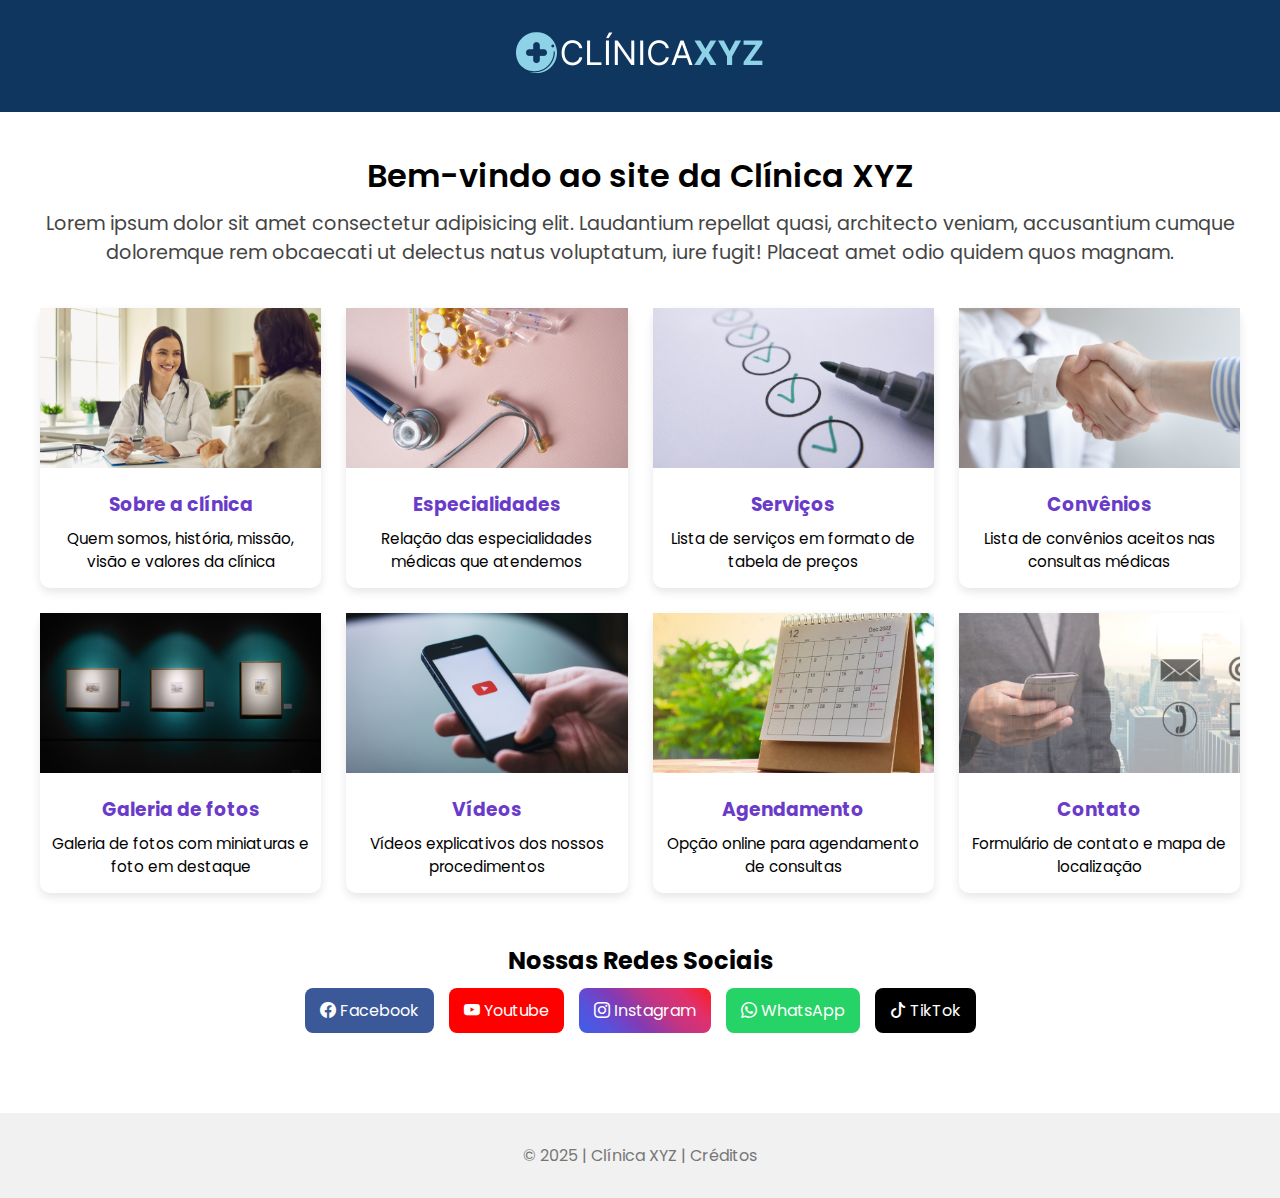
<file: aulas/index.html>
<!DOCTYPE html>
<html lang="pt-BR">
<head>
    <meta charset="UTF-8">
    <meta name="viewport" content="width=device-width, initial-scale=1.0">
    <title>Clínica XYZ - Atendimento médico em Limeira</title>
    <meta name="description" content="Clínica com atendimento em várias especialidades médicas na cidade de Limeira">
    <link rel="stylesheet" href="style.css">    
    <!-- <style>
        p{
            color: blue;
        }
    </style> -->
</head>
<body>
    <!-- Esta seção é o cabeçalho -->
    <header>
        <img src="imagens/logo.png" alt="Logo da clínica XYZ">
    </header>
    
    <main>
        <section class="destaque">
            <h1>Bem-vindo ao site da Clínica XYZ</h1>
            <p>Lorem ipsum dolor sit amet consectetur adipisicing elit. Laudantium repellat quasi, architecto veniam, accusantium cumque doloremque rem obcaecati ut delectus natus voluptatum, iure fugit! Placeat amet odio quidem quos magnam.</p>
        </section>

        <section class="grid-home">
            <a href="clinica.html">
                <div class="card">
                    <img src="imagens/clinica.png" alt="Imagem do card da página clínica">
                    <h3>Sobre a clínica</h3>
                    <p>Quem somos, história, missão, visão e valores da clínica</p>
                </div>
            </a>

            <a href="especialidades.html">
                <div class="card">
                    <img src="imagens/especialidades.png" alt="Imagem do card da página especialidades">
                    <h3>Especialidades</h3>
                    <p>Relação das especialidades médicas que atendemos</p>
                </div>
            </a>

            <a href="servicos.html">
                <div class="card">
                    <img src="imagens/servicos.png" alt="Imagem do card da página serviços">
                    <h3>Serviços</h3>
                    <p>Lista de serviços em formato de tabela de preços</p>
                </div>
            </a>

            <a href="convenios.html">
                <div class="card">
                    <img src="imagens/convenios.png" alt="Imagem do card da página convênios">
                    <h3>Convênios</h3>
                    <p>Lista de convênios aceitos nas consultas médicas</p>
                </div>
            </a>

            <a href="fotos.html">
                <div class="card">
                    <img src="imagens/fotos.png" alt="Imagem do card da página galeria de fotos">
                    <h3>Galeria de fotos</h3>
                    <p>Galeria de fotos com miniaturas e foto em destaque</p>
                </div>
            </a>

            <a href="videos.html">
                <div class="card">
                    <img src="imagens/videos.png" alt="Imagem do card da página vídeos">
                    <h3>Vídeos</h3>
                    <p>Vídeos explicativos dos nossos procedimentos</p>
                </div>
            </a>

            <a href="agendamento.html">
                <div class="card">
                    <img src="imagens/agendamento.png" alt="Imagem do card da página agendamentos">
                    <h3>Agendamento</h3>
                    <p>Opção online para agendamento de consultas</p>
                </div>
            </a>

            <a href="contato.html">
                <div class="card">
                    <img src="imagens/contato.png" alt="Imagem do card da página contato">
                    <h3>Contato</h3>
                    <p>Formulário de contato e mapa de localização</p>
                </div>
            </a>

        </section>

        <h2>Nossas Redes Sociais</h2>
        <section class="redes-sociais">
            <a href="https://www.facebook.com" target="_blank"><i class="bi bi-facebook"></i> Facebook</a>
            <a href="https://youtube.com" target="_blank"><i class="bi bi-youtube"></i> Youtube</a>
            <a href="https://instagram.com" target="_blank"><i class="bi bi-instagram"></i> Instagram</a>
            <a href="https://whatsapp.com" target="_blank"><i class="bi bi-whatsapp"></i> WhatsApp</a>
            <a href="https://tiktok.com" target=""><i class="bi bi-tiktok"></i> TikTok</a>
        </section>
    </main>
    
    <footer>
        &copy; 2025 | Clínica XYZ | Créditos
    </footer>
</body>
</html>
</file>
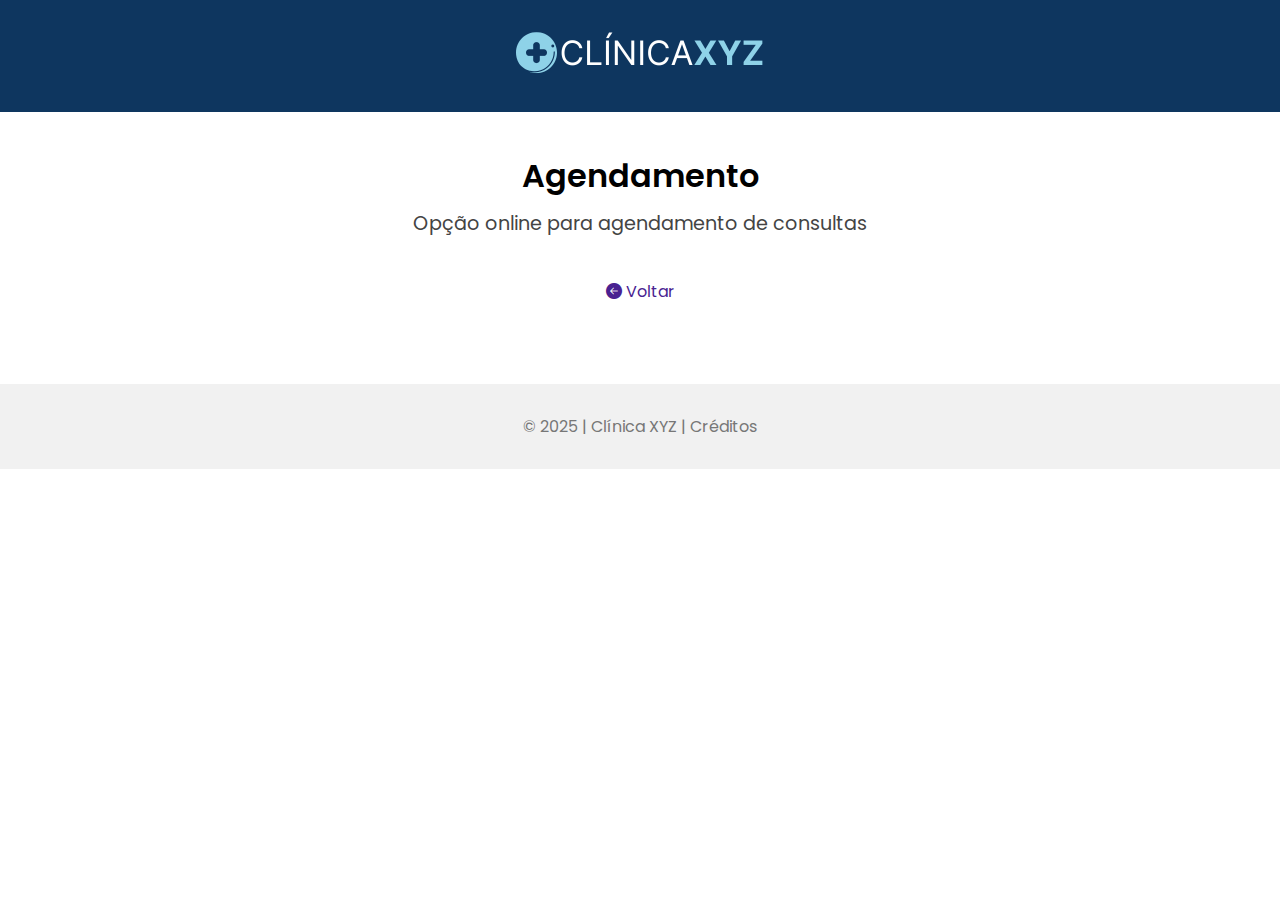
<file: aulas/agendamento.html>
<!DOCTYPE html>
<html lang="pt-BR">
<head>
    <meta charset="UTF-8">
    <meta name="viewport" content="width=device-width, initial-scale=1.0">
    <title>Clínica XYZ - Agendamento</title>
    <meta name="description" content="Clínica com atendimento em várias especialidades médicas na cidade de Limeira">
    <link rel="stylesheet" href="style.css">    
</head>
<body>
    <!-- Esta seção é o cabeçalho -->
    <header>
        <img src="imagens/logo.png" alt="Logo da clínica XYZ">
    </header>
    
    <main>
        <section class="destaque">
            <h1>Agendamento</h1>
            <p>Opção online para agendamento de consultas</p>
        </section>

        <section class="agendamento">

        </section>

        <section class="voltar">
            <a href="index.html"> <i class="bi bi-arrow-left-circle-fill"></i> Voltar</a>
        </section>

    </main>
    
    <footer>
        &copy; 2025 | Clínica XYZ | Créditos
    </footer>
</body>
</html>
</file>
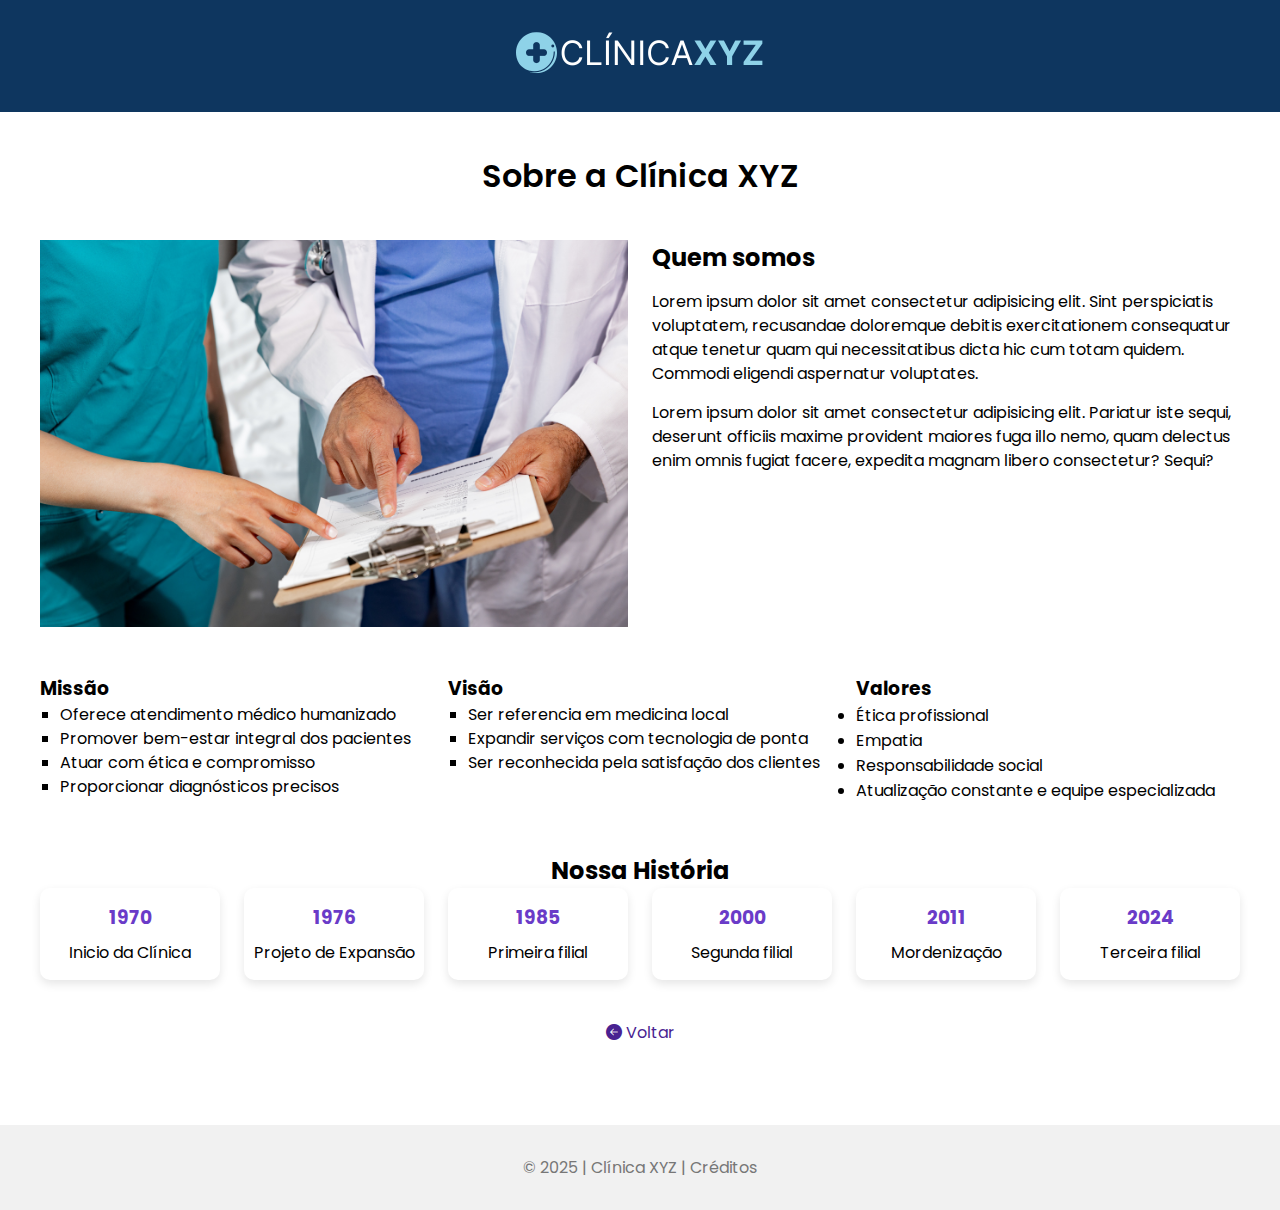
<file: aulas/clinica.html>
<!DOCTYPE html>
<html lang="pt-BR">

<head>
    <meta charset="UTF-8">
    <meta name="viewport" content="width=device-width, initial-scale=1.0">
    <title>Sobre a Clínica XYZ - História, Missão, Visão e Valores</title>
    <meta name="description" content="Clínica com atendimento em várias especialidades médicas na cidade de Limeira">
    <link rel="stylesheet" href="style.css">
</head>

<body>
    <!-- Esta seção é o cabeçalho -->
    <header>
        <img src="imagens/logo.png" alt="Logo da clínica XYZ">
    </header>

    <main>
        <section class="destaque">
            <h1>Sobre a Clínica XYZ</h1>
        </section>


        <section class="grid-clinica">
            <div>
                <img src="imagens/foto-clinica.png" alt="foto institucional da Clínica XYZ">
            </div>
            <div>
                <h2>Quem somos</h2>
                <p>Lorem ipsum dolor sit amet consectetur adipisicing elit. Sint perspiciatis voluptatem, recusandae
                    doloremque debitis exercitationem consequatur atque tenetur quam qui necessitatibus dicta hic cum
                    totam quidem. Commodi eligendi aspernatur voluptates.</p>
                <p>Lorem ipsum dolor sit amet consectetur adipisicing elit. Pariatur iste sequi, deserunt officiis
                    maxime provident maiores fuga illo nemo, quam delectus enim omnis fugiat facere, expedita magnam
                    libero consectetur? Sequi?</p>
            </div>
        </section>

        <section class="grid-clinica">
            <div>
                <h3>Missão</h3>
                <ul>
                    <li>Oferece atendimento médico humanizado</li>
                    <li>Promover bem-estar integral dos pacientes</li>
                    <li>Atuar com ética e compromisso</li>
                    <li>Proporcionar diagnósticos precisos</li>
                </ul>
            </div>

            <div>
                <h3>Visão</h3>
                <ul>
                    <li>Ser referencia em medicina local</li>
                    <li>Expandir serviços com tecnologia de ponta</li>
                    <li>Ser reconhecida pela satisfação dos clientes</li>
                </ul>
            </div>

            <div>
                <h3>Valores</h3>
                <li>Ética profissional</li>
                <li>Empatia</li>
                <li>Responsabilidade social</li>
                <li>Atualização constante e equipe especializada</li>
            </div>
        </section>

        <h2>Nossa História</h2>
        <section class="grid-clinica">
            <div class="card">
                <h3>1970</h3>
                <span>Inicio da Clínica</span>
            </div>
            <div class="card">
                <h3>1976</h3>
                <span>Projeto de Expansão</span>
            </div>
            <div class="card">
                    <h3>1985</h3>
                    <span>Primeira filial</span>
                </div>
                <div class="card">
                    <h3>2000</h3>
                    <span>Segunda filial</span>
                </div>
                <div class="card">
                    <h3>2011</h3>
                    <span>Mordenização</span>
                </div>
                <div class="card">
                    <h3>2024</h3>
                    <span>Terceira filial</span>
                </div>

            </section>


            <section class="voltar">
                <a href="index.html"> <i class="bi bi-arrow-left-circle-fill"></i> Voltar</a>
            </section>

    </main>

    <footer>
        &copy; 2025 | Clínica XYZ | Créditos
    </footer>
</body>

</html>
</file>
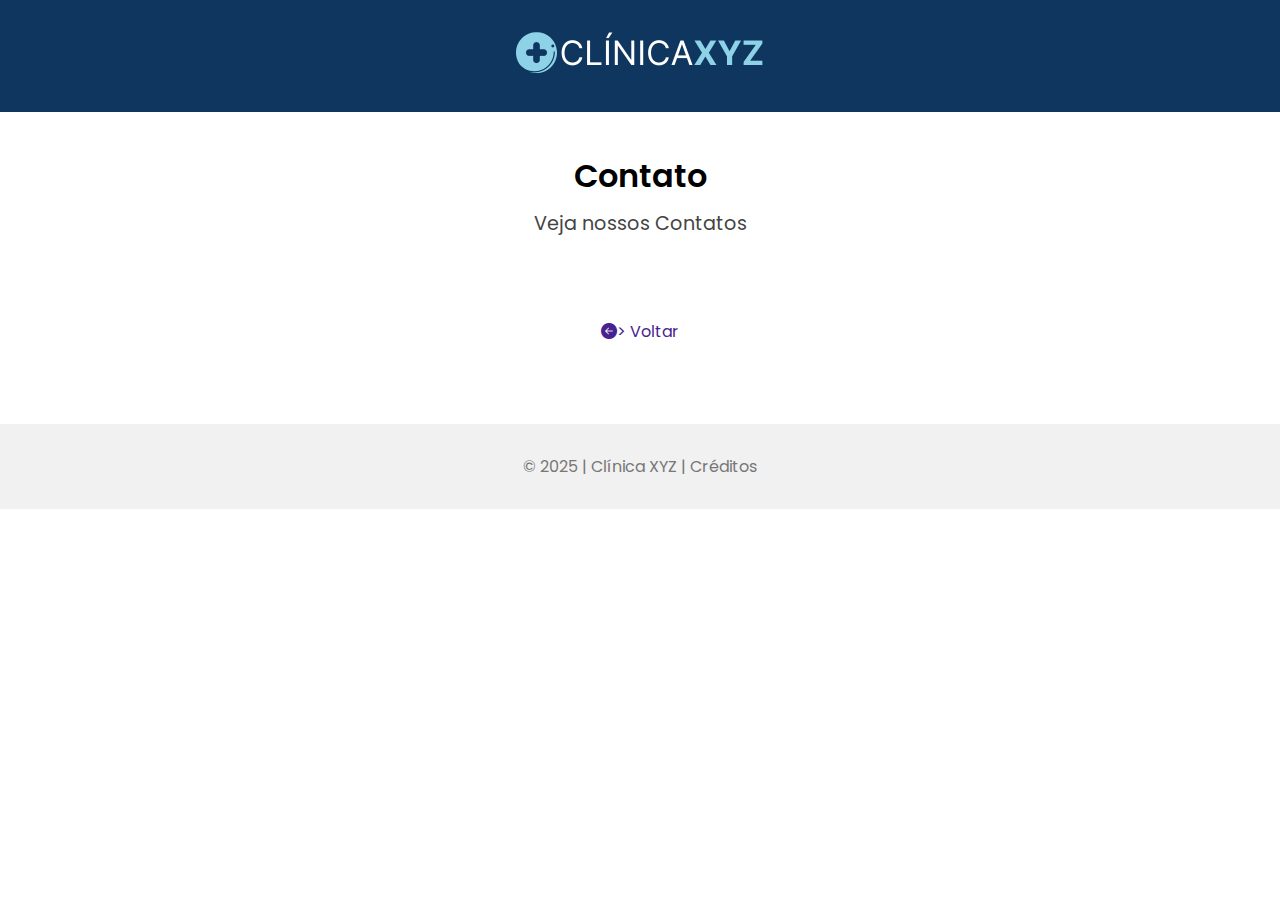
<file: aulas/contato.html>
<!DOCTYPE html>
<html lang="pt-BR">
<head>
    <meta charset="UTF-8">
    <meta name="viewport" content="width=device-width, initial-scale=1.0">
    <title>Clínica XYZ  - contato</title>
    <meta name="description" content="Clínica com atendimento em várias especialidades médicas na cidade de Limeira">
    <link rel="stylesheet" href="style.css">    
    <!-- <style>
        p{
            color: blue;
        }
    </style> -->
</head>
<body>
    <!-- Esta seção é o cabeçalho -->
    <header>
        <img src="imagens/logo.png" alt="Logo da clínica XYZ">
    </header>
    
    <main>
        <section class="destaque">
            <h1>Contato</h1>
            <p>Veja nossos Contatos</p>
        </section>

        <section class="contato">
            
         

        </section>

        <section class="voltar">
            <a href="index.html"> <i class="bi bi-arrow-left-circle-fill"></i>> Voltar</a>
        </section>

       
    </main>
    
    <footer>
        &copy; 2025 | Clínica XYZ | Créditos
    </footer>
</body>
</html>
</file>
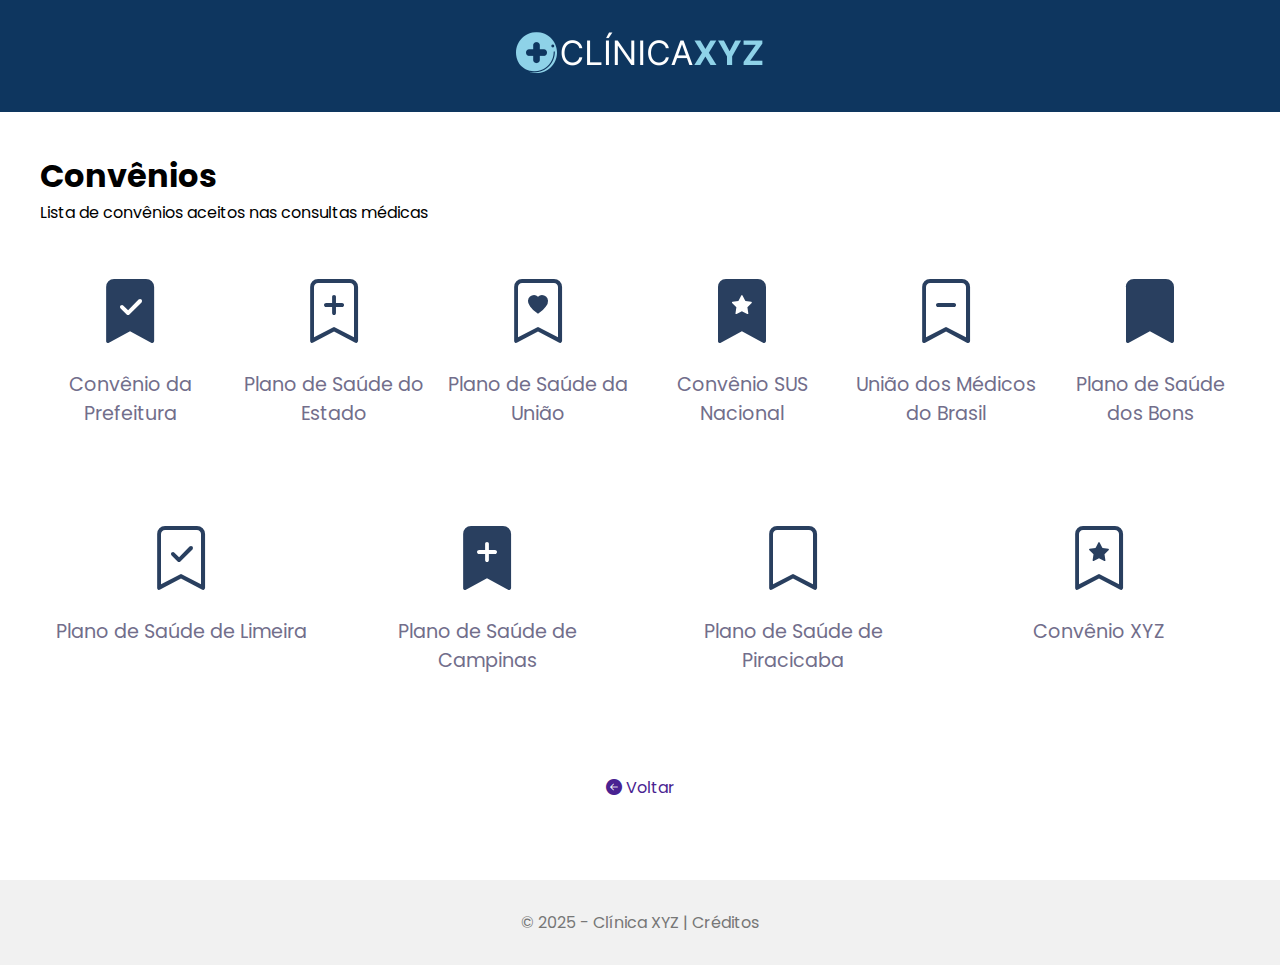
<file: aulas/convenios.html>
<!DOCTYPE html>
<html lang="pt-BR">

<head>
    <meta charset="UTF-8">
    <meta http-equiv="X-UA-Compatible" content="IE=edge">
    <meta name="viewport" content="width=device-width, initial-scale=1.0">
    <title>Clínica XYZ | Atendimento médico em Cidade</title>
    <meta name="description" content="Clínica com atendimento em várias especialidades médicas em Cidade. Serviços médicos, convênios e agendamento online.">
    <link href="style.css" rel="stylesheet">
</head>

<body>
    <header>
        <img src="imagens/logo.png" alt="Logo Clínica XYZ">
    </header>

    <main>
        <section class="hero">
            <h1>Convênios</h1>
            <p>Lista de convênios aceitos nas consultas médicas</p>
        </section>

        <section class="grid-convenios">
            <div>
                <i class="bi bi-bookmark-check-fill"></i>
                <h3>Convênio da Prefeitura</h3>
            </div>
            <div>
                <i class="bi bi-bookmark-plus"></i>
                <h3>Plano de Saúde do Estado</h3>
            </div>
            <div>
                <i class="bi bi-bookmark-heart"></i>
                <h3>Plano de Saúde da União</h3>
            </div>
            <div>
                <i class="bi bi-bookmark-star-fill"></i>
                <h3>Convênio SUS Nacional</h3>
            </div>
            <div>
                <i class="bi bi-bookmark-dash"></i>
                <h3>União dos Médicos do Brasil</h3>
            </div>
            <div>
                <i class="bi bi-bookmark-fill"></i>
                <h3>Plano de Saúde dos Bons</h3>
            </div>
            <div>
                <i class="bi bi-bookmark-check"></i>
                <h3>Plano de Saúde de Limeira</h3>
            </div>
            <div>
                <i class="bi bi-bookmark-plus-fill"></i>
                <h3>Plano de Saúde de Campinas</h3>
            </div>
            <div>
                <i class="bi bi-bookmark"></i>
                <h3>Plano de Saúde de Piracicaba</h3>
            </div>
            <div>
                <i class="bi bi-bookmark-star"></i>
                <h3>Convênio XYZ</h3>
            </div>

        </section>

        <section class="voltar">
            <a href="index.html"><i class="bi bi-arrow-left-circle-fill"></i> Voltar</a>
        </section>

    </main>

    <footer>
        &copy; 2025 - Clínica XYZ | Créditos
    </footer>
</body>

</html>
</file>
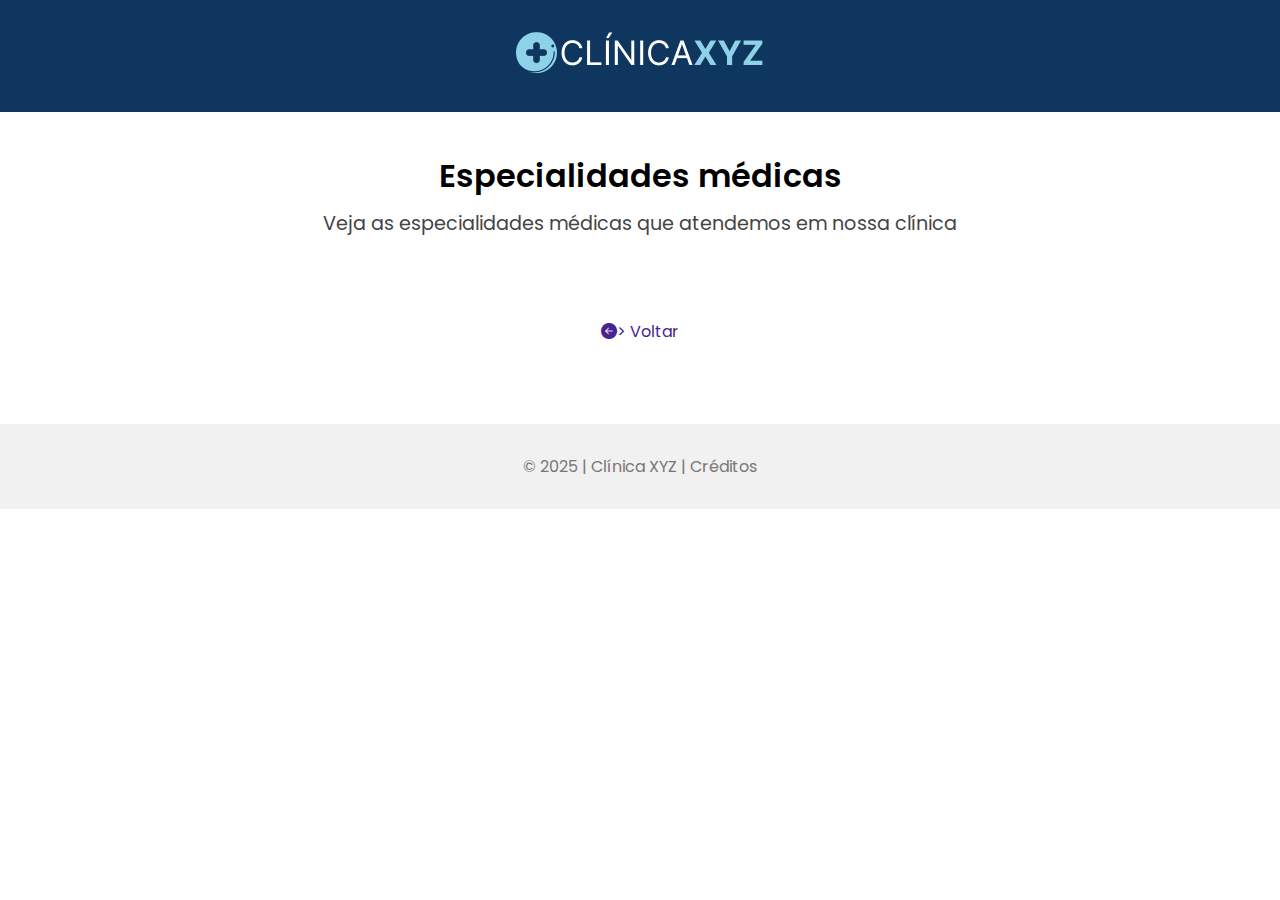
<file: aulas/especialidades.html>
<!DOCTYPE html>
<html lang="pt-BR">
<head>
    <meta charset="UTF-8">
    <meta name="viewport" content="width=device-width, initial-scale=1.0">
    <title>Clínica XYZ  - Especialidades Médicas</title>
    <meta name="description" content="Clínica com atendimento em várias especialidades médicas na cidade de Limeira">
    <link rel="stylesheet" href="style.css">    
    <!-- <style>
        p{
            color: blue;
        }
    </style> -->
</head>
<body>
    <!-- Esta seção é o cabeçalho -->
    <header>
        <img src="imagens/logo.png" alt="Logo da clínica XYZ">
    </header>
    
    <main>
        <section class="destaque">
            <h1>Especialidades médicas</h1>
            <p>Veja as especialidades médicas que atendemos em nossa clínica</p>
        </section>

        <section class="grid-especialidades">
            
         

        </section>

        <section class="voltar">
            <a href="index.html"> <i class="bi bi-arrow-left-circle-fill"></i>> Voltar</a>
        </section>

       
    </main>
    
    <footer>
        &copy; 2025 | Clínica XYZ | Créditos
    </footer>
</body>
</html>
</file>
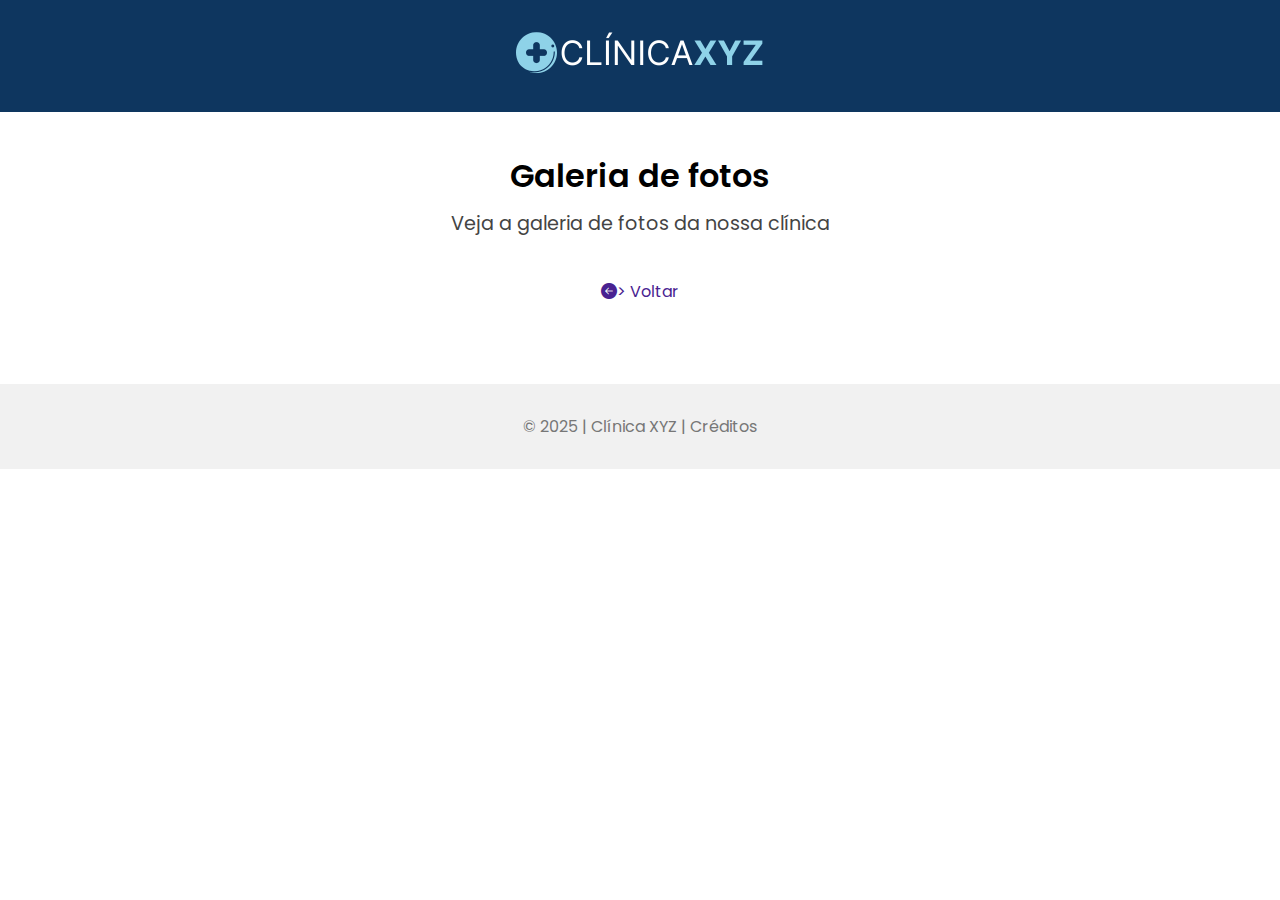
<file: aulas/fotos.html>
<!DOCTYPE html>
<html lang="pt-BR">
<head>
    <meta charset="UTF-8">
    <meta name="viewport" content="width=device-width, initial-scale=1.0">
    <title>Clínica XYZ  - Fotos</title>
    <meta name="description" content="Clínica com atendimento em várias especialidades médicas na cidade de Limeira">
    <link rel="stylesheet" href="style.css">    
    <!-- <style>
        p{
            color: blue;
        }
    </style> -->
</head>
<body>
    <!-- Esta seção é o cabeçalho -->
    <header>
        <img src="imagens/logo.png" alt="Logo da clínica XYZ">
    </header>
    
    <main>
        <section class="destaque">
            <h1>Galeria de fotos</h1>
            <p>Veja a galeria de fotos da nossa clínica</p>
        </section>

        <section class="fotos">
            
         

        </section>

        <section class="voltar">
            <a href="index.html"> <i class="bi bi-arrow-left-circle-fill"></i>> Voltar</a>
        </section>

       
    </main>
    
    <footer>
        &copy; 2025 | Clínica XYZ | Créditos
    </footer>
</body>
</html>
</file>
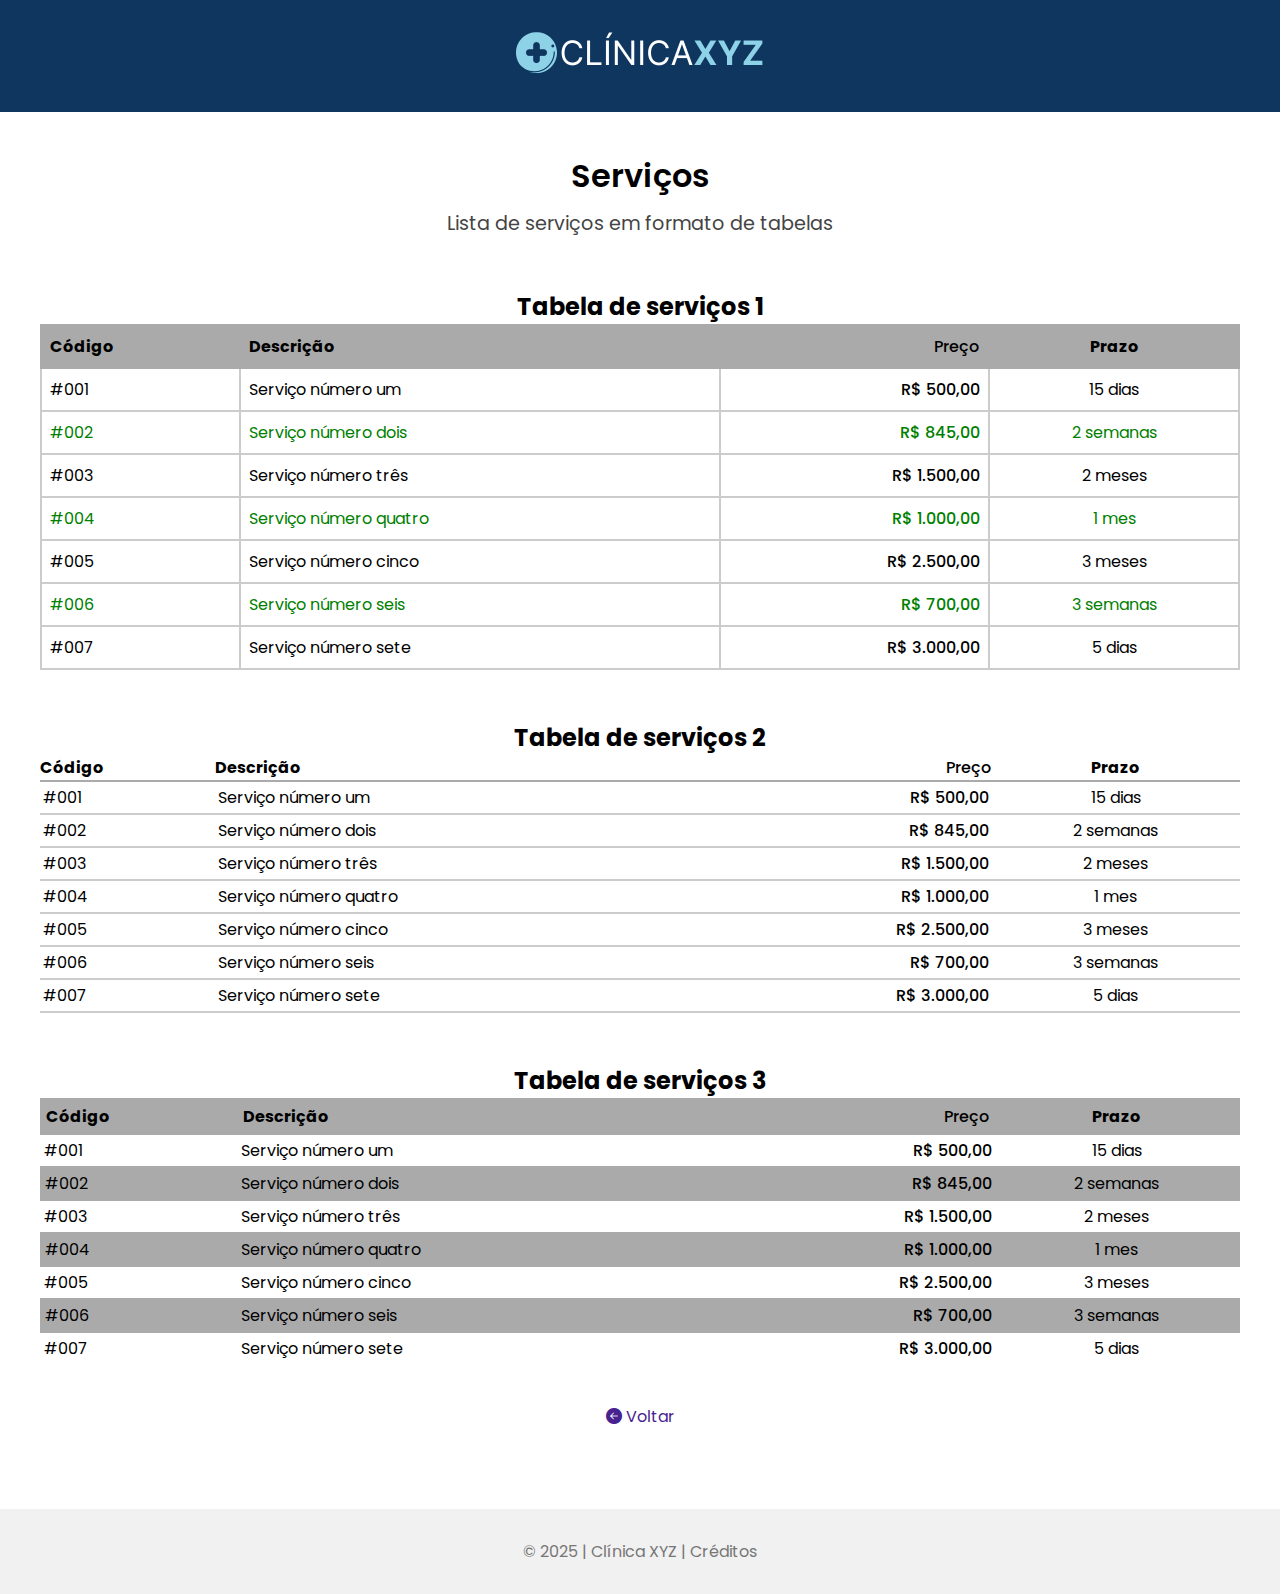
<file: aulas/servicos.html>
<!DOCTYPE html>
<html lang="pt-BR">
<head>
    <meta charset="UTF-8">
    <meta name="viewport" content="width=device-width, initial-scale=1.0">
    <title>Clínica XYZ - Serviços</title>
    <meta name="description" content="Clínica com atendimento em várias especialidades médicas na cidade de Limeira">
    <link rel="stylesheet" href="style.css">    
</head>
<body>
    <!-- Esta seção é o cabeçalho -->
    <header>
        <img src="imagens/logo.png" alt="Logo da clínica XYZ">
    </header>
    
    <main>
        <section class="destaque">
            <h1>Serviços</h1>
            <p>Lista de serviços em formato de tabelas</p>
        </section>

        <section class="servicos">
            <h2>Tabela de serviços 1</h2>
            <table class="tabela1">
                <thead>
                    <tr>                    <!--Cria uma linha-->
                        <th>Código</th>     <!--Cria coluna-->
                        <th>Descrição</th>
                        <th>Preço</th>
                        <th>Prazo</th>
                    </tr>
                </thead>
                <tbody>
                        <tr>
                            <td>#001</td>
                            <td>Serviço número um</td>
                            <td>R$ 500,00</td>
                            <td>15 dias</td>
                        </tr>
                        <tr>
                            <td>#002</td>
                            <td>Serviço número dois</td>
                            <td>R$ 845,00</td>
                            <td>2 semanas</td>
                        </tr>
                        <tr>
                            <td>#003</td>
                            <td>Serviço número três</td>
                            <td>R$ 1.500,00</td>
                            <td>2 meses</td>
                        </tr>
                        <tr>
                            <td>#004</td>
                            <td>Serviço número quatro</td>
                            <td>R$ 1.000,00</td>
                            <td>1 mes</td>
                        </tr>
                        <tr>
                            <td>#005</td>
                            <td>Serviço número cinco</td>
                            <td>R$ 2.500,00</td>
                            <td>3 meses</td>
                        </tr>
                        <tr>
                            <td>#006</td>
                            <td>Serviço número seis</td>
                            <td>R$ 700,00</td>
                            <td>3 semanas</td>
                        </tr>
                        <tr>
                            <td>#007</td>
                            <td>Serviço número sete</td>
                            <td>R$ 3.000,00</td>
                            <td>5 dias</td>
                        </tr>
                </tbody>

            </table>
            <h2>Tabela de serviços 2</h2>
            <table class="tabela2">
                <thead>
                    <tr>                    <!--Cria uma linha-->
                        <th>Código</th>     <!--Cria coluna-->
                        <th>Descrição</th>
                        <th>Preço</th>
                        <th>Prazo</th>
                    </tr>
                </thead>
                <tbody>
                        <tr>
                            <td>#001</td>
                            <td>Serviço número um</td>
                            <td>R$ 500,00</td>
                            <td>15 dias</td>
                        </tr>
                        <tr>
                            <td>#002</td>
                            <td>Serviço número dois</td>
                            <td>R$ 845,00</td>
                            <td>2 semanas</td>
                        </tr>
                        <tr>
                            <td>#003</td>
                            <td>Serviço número três</td>
                            <td>R$ 1.500,00</td>
                            <td>2 meses</td>
                        </tr>
                        <tr>
                            <td>#004</td>
                            <td>Serviço número quatro</td>
                            <td>R$ 1.000,00</td>
                            <td>1 mes</td>
                        </tr>
                        <tr>
                            <td>#005</td>
                            <td>Serviço número cinco</td>
                            <td>R$ 2.500,00</td>
                            <td>3 meses</td>
                        </tr>
                        <tr>
                            <td>#006</td>
                            <td>Serviço número seis</td>
                            <td>R$ 700,00</td>
                            <td>3 semanas</td>
                        </tr>
                        <tr>
                            <td>#007</td>
                            <td>Serviço número sete</td>
                            <td>R$ 3.000,00</td>
                            <td>5 dias</td>
                        </tr>
                </tbody>

            </table>
            <h2>Tabela de serviços 3</h2>
            <table class="tabela3">
                <thead>
                    <tr>                    <!--Cria uma linha-->
                        <th>Código</th>     <!--Cria coluna-->
                        <th>Descrição</th>
                        <th>Preço</th>
                        <th>Prazo</th>
                    </tr>
                </thead>
                <tbody>
                        <tr>
                            <td>#001</td>
                            <td>Serviço número um</td>
                            <td>R$ 500,00</td>
                            <td>15 dias</td>
                        </tr>
                        <tr>
                            <td>#002</td>
                            <td>Serviço número dois</td>
                            <td>R$ 845,00</td>
                            <td>2 semanas</td>
                        </tr>
                        <tr>
                            <td>#003</td>
                            <td>Serviço número três</td>
                            <td>R$ 1.500,00</td>
                            <td>2 meses</td>
                        </tr>
                        <tr>
                            <td>#004</td>
                            <td>Serviço número quatro</td>
                            <td>R$ 1.000,00</td>
                            <td>1 mes</td>
                        </tr>
                        <tr>
                            <td>#005</td>
                            <td>Serviço número cinco</td>
                            <td>R$ 2.500,00</td>
                            <td>3 meses</td>
                        </tr>
                        <tr>
                            <td>#006</td>
                            <td>Serviço número seis</td>
                            <td>R$ 700,00</td>
                            <td>3 semanas</td>
                        </tr>
                        <tr>
                            <td>#007</td>
                            <td>Serviço número sete</td>
                            <td>R$ 3.000,00</td>
                            <td>5 dias</td>
                        </tr>
                </tbody>

            </table>
        </section>

        <section class="voltar">
            <a href="index.html"> <i class="bi bi-arrow-left-circle-fill"></i> Voltar</a>
        </section>

    </main>
    
    <footer>
        &copy; 2025 | Clínica XYZ | Créditos
    </footer>
</body>
</html>
</file>
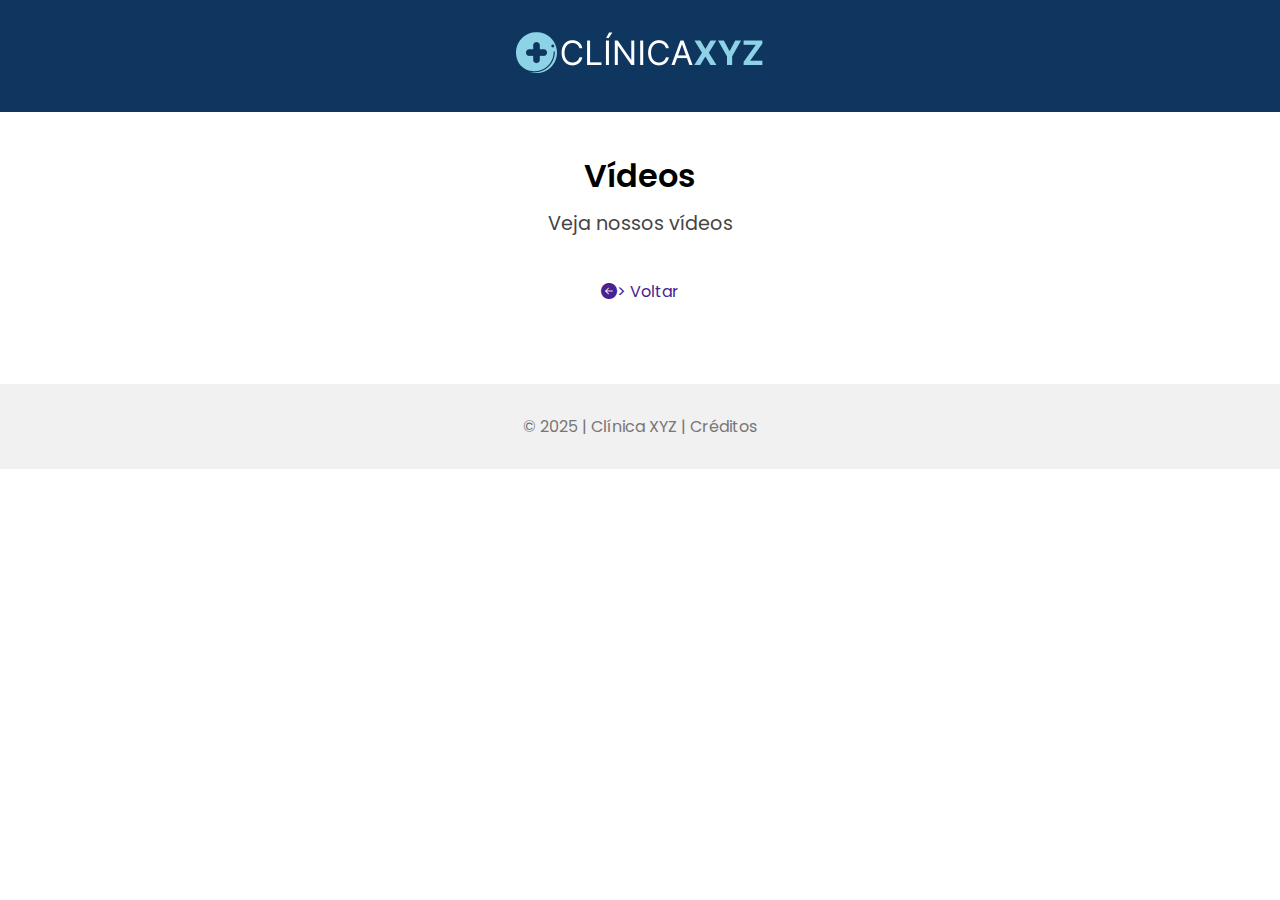
<file: aulas/videos.html>
<!DOCTYPE html>
<html lang="pt-BR">
<head>
    <meta charset="UTF-8">
    <meta name="viewport" content="width=device-width, initial-scale=1.0">
    <title>Clínica XYZ  - Vídeos</title>
    <meta name="description" content="Clínica com atendimento em várias especialidades médicas na cidade de Limeira">
    <link rel="stylesheet" href="style.css">    
    <!-- <style>
        p{
            color: blue;
        }
    </style> -->
</head>
<body>
    <!-- Esta seção é o cabeçalho -->
    <header>
        <img src="imagens/logo.png" alt="Logo da clínica XYZ">
    </header>
    
    <main>
        <section class="destaque">
            <h1>Vídeos</h1>
            <p>Veja nossos vídeos</p>
        </section>

        <section class="videos">
            
         

        </section>

        <section class="voltar">
            <a href="index.html"> <i class="bi bi-arrow-left-circle-fill"></i>> Voltar</a>
        </section>

       
    </main>
    
    <footer>
        &copy; 2025 | Clínica XYZ | Créditos
    </footer>
</body>
</html>
</file>
<file: aulas/style.css>
@import url("https://cdn.jsdelivr.net/npm/bootstrap-icons@1.13.1/font/bootstrap-icons.min.css");
@import url('https://fonts.googleapis.com/css2?family=Poppins:ital,wght@0,100;0,200;0,300;0,400;0,500;0,600;0,700;0,800;0,900;1,100;1,200;1,300;1,400;1,500;1,600;1,700;1,800;1,900&display=swap');

/* é um seletor de formatação universal e aplica-se a todas as tags */
* {
    margin: 0;
    /* margem externa */
    padding: 0;
    /* margem interna */
    box-sizing: border-box; /* altera como o CSS contabiliza o tamanho de um objeto. Incluindo as bordas e margens ao tamanho do objeto*/
}

/* Regra */
body {
    /* Propriedade: valor */
    /* font-family: Arial, Helvetica, sans-serif; */
    font-family: 'Poppins', sans-serif;
}

header {
    background-color: #0e365f;
    /* Cor de fundo */
    text-align: center;
    /* centraliza um texto */
    margin: 0px 0px 0px 0px;
    /* top right bottom left */
    padding: 20px 0px 20px 0px;
    /* top right bottom left */
}

footer {
    background-color: #f1f1f1;
    padding: 30px;
    text-align: center;
    color: #777;
}

/* Formatação genérica para os links */
a {
    text-decoration: none;
    /* retirar o sublinhado dos links */
    color: #492291;
    /* alterar a cor dos links */
}

a:hover {
    text-decoration: underline;
    /* volta o sublinhado quando passar o mouse em cima */
}

/* Formatação da Home */

main {
    width: 1200px;
    /* Fixa a largura */
    margin: 0 auto 0 auto;
    /* Centralizar o container (elemento de bloco) */
    padding: 40px 0px 40px 0px;
}

section {
    margin-bottom: 40px;
}

h2 {
    text-align: center;
    margin-top: 50px;
}

/* O ponto (.) indica que "destaque" é uma classe e não uma tag */
.destaque {
    text-align: center;

    p {
        /* CSS nesting (alinhamento de CSS) */
        color: #444;
        /* cor da letra */
        font-size: 1.2rem;
        /* tamanho da letra */
        line-height: 150%;
        /* altura da linha ou espaçamento entre linhas */
    }

    h1 {
        font-size: 2rem;
        margin-bottom: 10px;
        font-weight: 600;
        /* carga com valores de 100 a 900 se a font permitir */
        /* font-style: italic;     Fonte em itálico */
    }
}

.grid-home {
    display: flex;
    /* flexbox */
    flex-wrap: wrap;
    /* permitir a quebra de linha dos elementos */
    gap: 25px;

    /* espaçamento entre os elementos */
    * {
        flex-basis: 19%;
        /* tamanho inicial para o elemento filho */
        flex-grow: 1;
        /* permitir aumentar o tamanho */
        flex-shrink: 1;
        /* permitir reduzir o tamanho */
    }

    a {
        text-decoration: none;
        /* Tirar o sublinhado */
        color: #000;
    }

}

.grid-especialidades {
    display: flex;
    /* flexbox */
    flex-wrap: wrap;
    /* permitir a quebra de linha dos elementos */
    gap: 25px;

    /* espaçamento entre os elementos */
    * {
        flex-basis: 30%;
        /* tamanho inicial para o elemento filho */
        flex-grow: 1;
        /* permitir aumentar o tamanho */
        flex-shrink: 1;
        /* permitir reduzir o tamanho */
    }
}

.card {
    /* Aplicar sombra */
    /* 0: deslocamento horizontal, 3px: vertical, 10px: desfoque, rgba: cor */
    box-shadow: 0 4px 10px rgba(0, 0, 0, 0.1);
    padding-bottom: 15px;
    /* margem interna inferior */
    border-radius: 10px;
    /* Cantos arredondados */
    text-align: center;

    img {
        width: 100%;
        /* Fixa a largura proporcional */
        object-fit: cover;
        /* imagem se ajusta ao conteiner com proporção original */
        height: 160px;
        /* Altura original da imagem */
    }

    h3 {
        color: #6a3bc8;
        margin: 15px 0 8px 0;
    }

    p {
        font-size: 0.95rem;
        padding: 0px 10px;
    }
}

/* Formata o comportamento do card. */
.card:hover {
    transform: translateY(-5px);
    /* Modifica a aparência visual do elemento */
}

.redes-sociais {
    display: flex;
    justify-content: center;
    flex-wrap: wrap;
    gap: 15px;
    margin-top: 10px;

    a {
        background-color: #aaa;
        padding: 10px 15px;
        /* 10px top e bottom, 15px left e right */
        text-decoration: none;
        /* Tirar o sublinhado do link */
        color: #fff;
        border-radius: 8px;
        /* arredondar os cantos */
    }

    a:hover {
        transform: translateY(-2px);
    }

    /* nth-child seleciona elementos filhos de uma tag usada em grupo */
    a:nth-child(1) {
        background-color: #3b5998;
        /* Cor para o Facebook */
    }

    a:nth-child(2) {
        background-color: #ff0000;
        /* Cor para o Youtube */
    }

    a:nth-child(3) {
        background: linear-gradient(45deg, #405de6, #5851db, #833ab4, #c13584, #e1306c, #fd1d1d);
    }

    a:nth-child(4) {
        background-color: #25d366;
        /* Cor para o WhatsApp */
    }

    a:nth-child(5) {
        background-color: #000;
        /* Cor para o TikTok */
    }
}


/* Link voltar do rodapé das páginas */
.voltar {
    text-align: center;
    margin-top: 20px;
}


/* Formatação do grid de clínica */
.grid-clinica {
    display: flex;
    /* opção por layout em grid (grade). O padrão para o display é block */
    justify-content: space-between;
    /* alinha pelas margens externas (direita e esquerda) */
    gap: 1.5rem;
    align-items: flex-start;

    div {
        flex-grow: 1;
        /* permite expandir a largura */
        flex-shrink: 1;
        /* permite reduzir a largura */
        flex-basis: 300px;
        /* tamanho inicial */

    }

    img {
        width: 100%;
        /* imagem responsiva */
    }

    h2 {
        text-align: start;
        /* alinha à esquerda */
        margin-bottom: 15px;
        margin-top: 0px;
    }

    p {
        line-height: 150%;
        /* Altura da linha ou espaçamento entre linhas */
        margin-bottom: 15px;
        /* Margem inferior */
    }

    ul,
    ol {
        padding-left: 20px;
        list-style: square;

        li {
            line-height: 150%;
        }
    }

    /* Formatação do grid de especialidade */

}

/*Formatação das tabelas*/

table{
    width: 100%;
    border-collapse: collapse;      /* Junta as bordas em uma só*/
}
th{
    text-align: start;  /* alinhamento a esquerda*/
}

/* Formatação tabela 1*/
.tabela1 th{
    background-color: #aaa;
    border: 2px solid #aaa;
    padding: 8px;
}
.tabela1 td{
    border: 2px solid #ccc;
    padding: 8px;
}
.tabela1 th:nth-child(3),  /* pseudo seletor*/
.tabela1 td:nth-child(3){  /* pseudo seletor*/
    text-align: end;
    font-weight: 500;
}
.tabela1 th:nth-child(4),  /* pseudo seletor*/
.tabela1 td:nth-child(4){  /* pseudo seletor*/
    text-align: center;
}
.tabela1 tr:nth-child(even){        /*even = par, odd = impar*/
    color: green;
}

/* Formatação tabela 2*/
.tabela2 th{
    border-bottom: 2px solid #aaa;   
}
.tabela2 td{
    border-bottom: 2px solid #ccc;
    padding: 3px;
}
.tabela2 th:nth-child(3),  /* pseudo seletor*/
.tabela2 td:nth-child(3){  /* pseudo seletor*/
    text-align: end;
    font-weight: 500;
}
.tabela2 th:nth-child(4),  /* pseudo seletor*/
.tabela2 td:nth-child(4){  /* pseudo seletor*/
    text-align: center;
}

/* Formatação tabela 3*/
.tabela3 td{
    padding: 3px;
}
.tabela3 th{
    background-color: #aaa;
    border: 2px solid #aaa;
    padding: 4px;
}
.tabela3 tr:nth-child(even){        /*even = par, odd = impar*/
    background-color: #aaa;
    border: 2px solid #aaa;
    padding: 8px;
}
.tabela3 th:nth-child(3),  /* pseudo seletor*/
.tabela3 td:nth-child(3){  /* pseudo seletor*/
    text-align: end;
    font-weight: 500;
}
.tabela3 th:nth-child(4),  /* pseudo seletor*/
.tabela3 td:nth-child(4){  /* pseudo seletor*/
    text-align: center;
}

/* Formatação da galeria de imagens*/

.galeria-destaque{
    display: flex;              /* necessário, pois img é tag inline*/
    justify-content: center;    /* Para centralizar uma imagen*/
    background-color: #333;
    margin: 30px 0px 10px 0px;  /* top, right bottom left*/
    img{
        width: 60%;
    }
}
.galeria-miniaturas{
    display: flex;
    justify-content: space-between;
    img{
        width: 110px;
    }
}

.videos{
    text-align: center;
    video{
        width: 70%;
    }
    iframe{
        width: 70%;
        /* height 415px*/
        height: 470px;
    }
}

.grid-convenios{
    display: flex;
    justify-content: space-between;
    flex-wrap: wrap;
    gap: 1.5rem;
    * {
        flex-grow: 1;
        flex-shrink: 1;
        flex-basis: 15%;
        text-align: center;
        margin-bottom: 30px;
    }
    h3{
        font-size: 1.2rem;
        margin-top: 10px;
        color: #726e8b;
        font-weight: normal;
    }
    i{
        font-size: 4rem;
        color: #293f5f;
        margin-top: 20px;
    }
}

.contato{
    display: flex;
    justify-content: space-between;
    * {
        flex-basis: 40%;
        flex-grow: 1;
        flex-shrink: 1;
    }

    div:first-child{
        /* width: 59%; */
    }
    div:last-child{
        /* width: 52%; */
        iframe{
            width: 100%;
            height: 80vh;
            border-radius: 8px;
            border: 1px solid #999;
        }
    }
    label {
        display: block;
        text-transform: uppercase;
        margin-top: 20px;
        font-weight: bold;
        font-size: .8rem;
    }

    input[type=text],
    input[type=email],
    textarea {
        padding: 10px;
        border: 1px solid #bbb;
        border-radius: 5px;
        width: 90%;
    }

    select {
        padding: 8px;
        border: 1px solid #bbb;
        border-radius: 5px;
    }

    input[type=checkbox] {
        margin-top: 50px;
    }
    input[type=submit] {
        border-style: none;
        background-color: #3b5998;
        color: #fff;
        padding: 10px 30px;
        border-radius: 5px;
        cursor: pointer;
        transition: all 0.3s ease;
        box-shadow: 0 2px 5px rgba(0, 0, 0, 0.1);
    }

    input[type=submit]:hover {
        background-color: #000;
    }
}

/* Formatação do agendamento */

.agendamento{
    margin: 0px auto;   /*centralizar*/
    width: 50%;
    text-align: center;  /*centralizar o conteudo*/
    label{
        display: block;  /*transforma em bloco para ficar separado do campo*/
        margin-top: 20px;
        font-weight: bold;
        font-size: .9rem;
        color: #555;
    }
    .form-group{
        display: flex;   /*disposição lado a lado*/
        justify-content: space-between; /*distribuição do conteudo*/

    }
    input[type=date],
    input[type=time],
    input[type=text],
    select{
    padding: 10px;
    border: 1px solid #bbb;
    border-radius: 5px;
    }
    input[type=time]{
        padding: 7px;
    }
    input[type=text]{
        width: 80%;
    }
    input[type=submit] {
        border-style: none;
        background-color: #3b5998;
        color: #fff;
        padding: 10px 30px;
        border-radius: 5px;
        cursor: pointer;
        transition: all 0.3s ease;
        box-shadow: 0 2px 5px rgba(0, 0, 0, 0.1);
    }

    input[type=submit]:hover {
        background-color: #000;
    }
    div{
        margin-top: 30px;
    }
}

/* Formatação para layout responsivo */

@media screen and (max-width: 800px){  /* media queries */
   /* header{
        background-color: green;
    }
    */
    main{
        width: 100%;
        padding-left: 15px;
        padding-right: 15px;
    }
    .grid-home{
        *{
            flex-basis: 100%;
        }
    }
    .grid-clinica,
    .grid-especialidades,
    .grid-convenios,
    .form-group,
    .contato{
        flex-direction: column;  /* mudar a direção do empilhamento das tags*/
        align-items: center;
    }

    .grid-clinica{
        .card{
            width: 100%;
        }
        div{
            flex-basis: 100%;
        }
    }

    .galeria-destaque{
        img{
            width: 100%;
        }
    }

    .galeria-miniaturas{
        flex-wrap: wrap;        /* Permitir que quebre a linha*/
        img{
            width: 20%;
        }
    }

    .videos{
        iframe{
            width: 100%;
            height: 35vh;
        }
        video{
            width: 100%;
        }
    }
    .agendamento{
        width: 100%;
    }

    .contato{
        div:last-child{
            margin-top: 50px;
        }
    }


}

@media screen and (max-width: 600px){
    /*header{
        background-color: red;
    }
    */
}

@media screen and (max-width: 400px){
    /*header{
        background-color: yellow;
    }
*/
}
</file>
